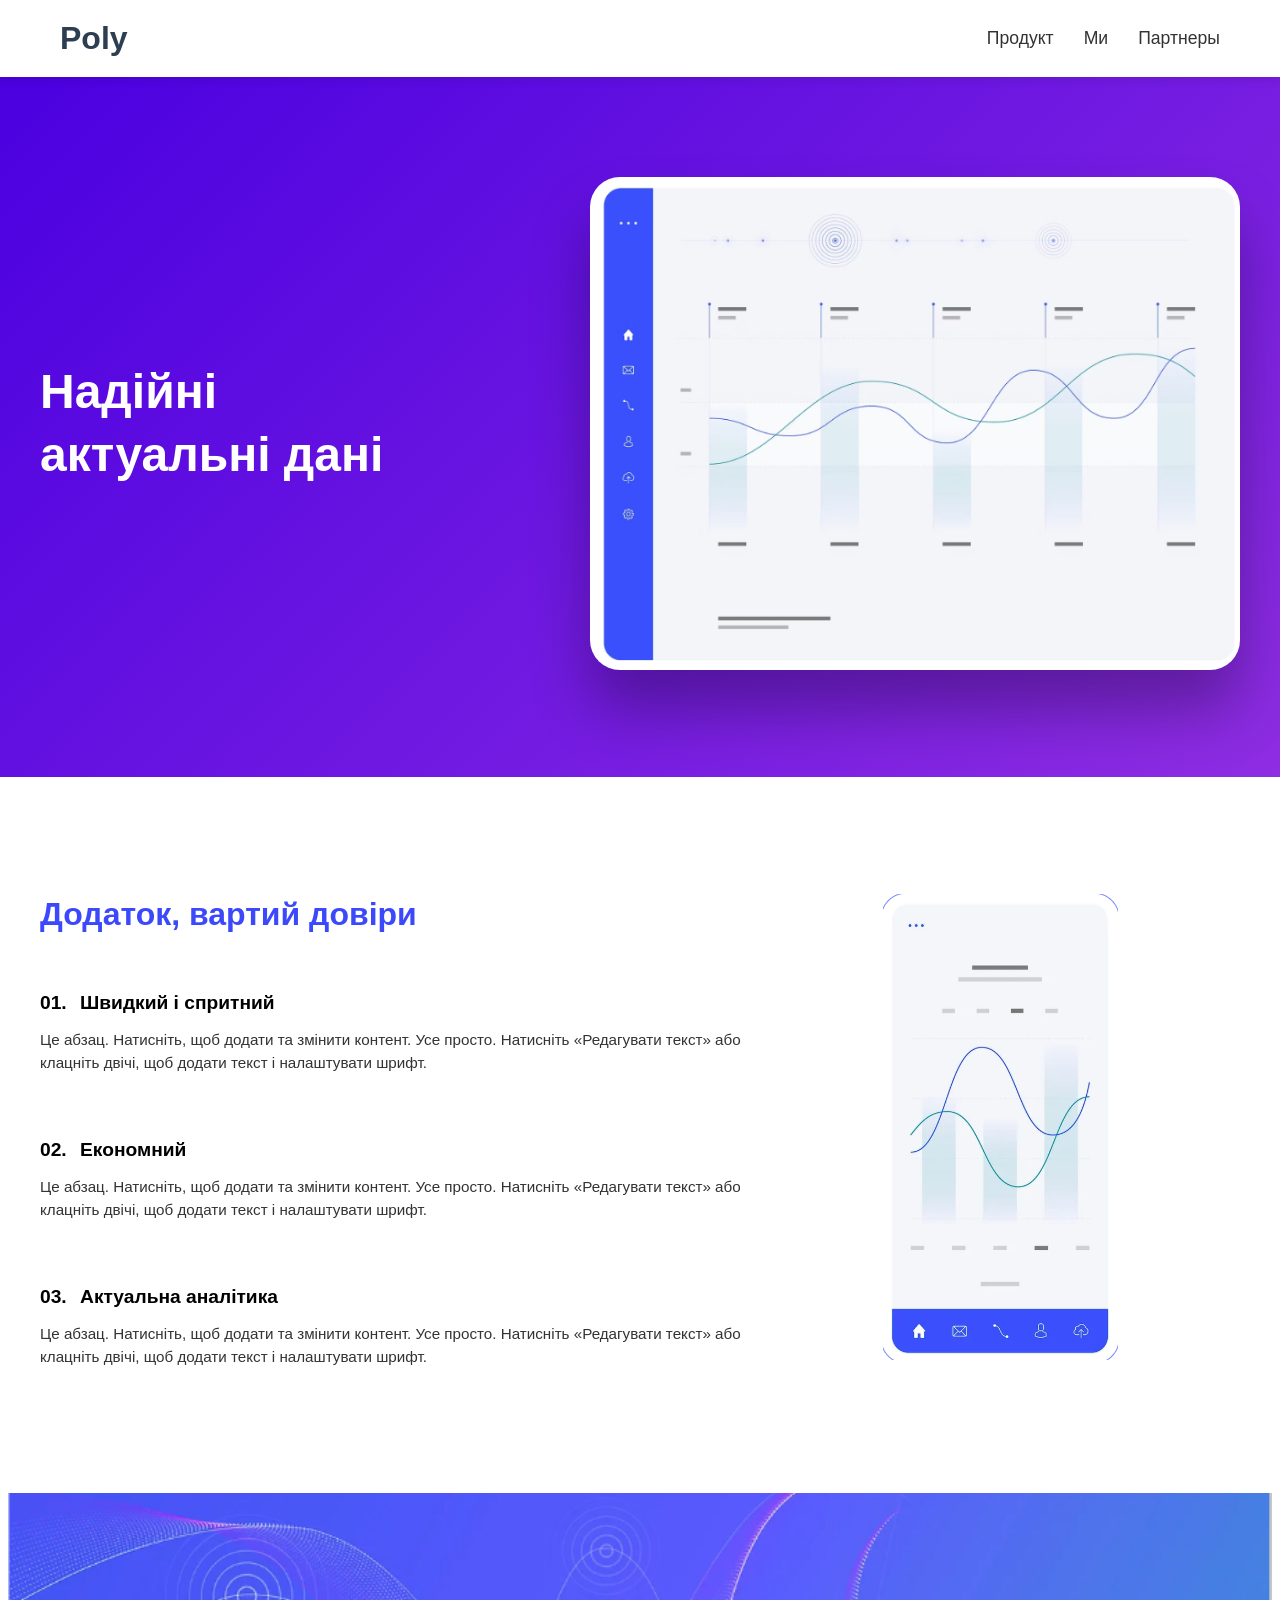
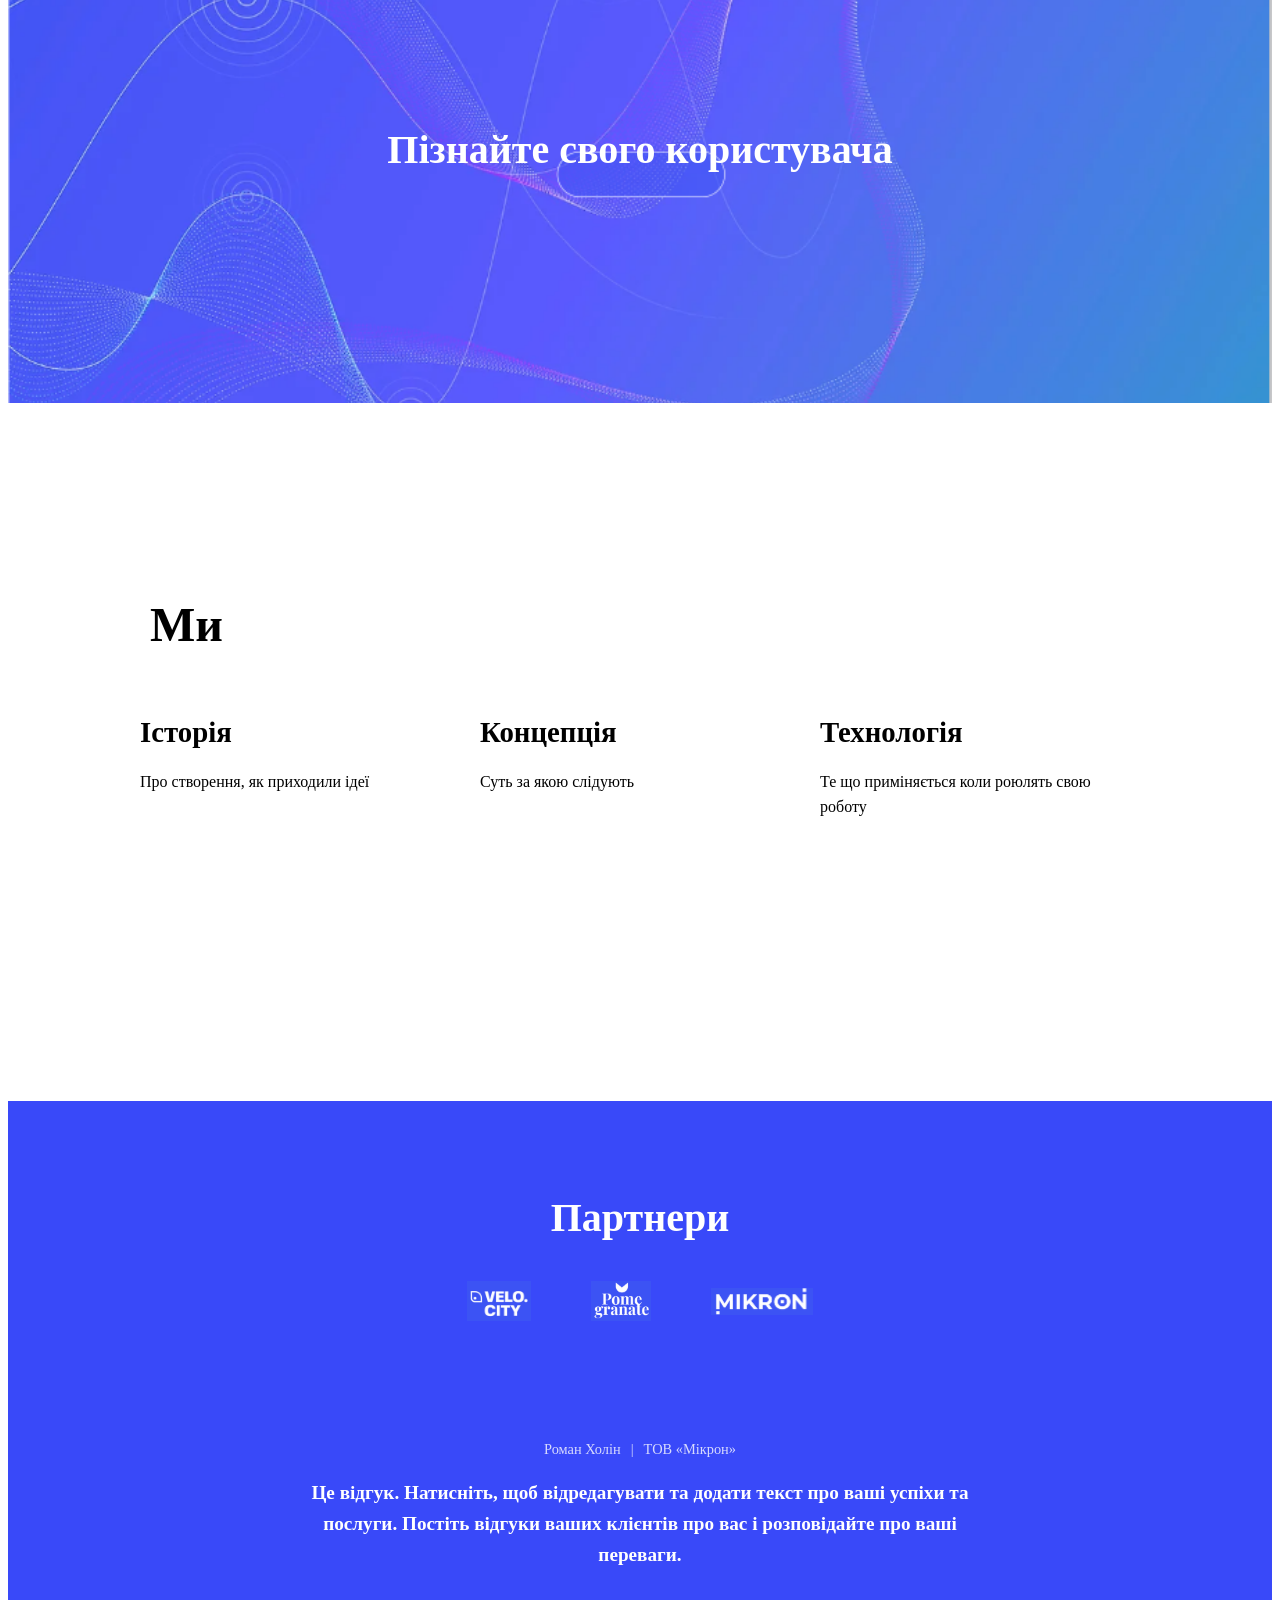
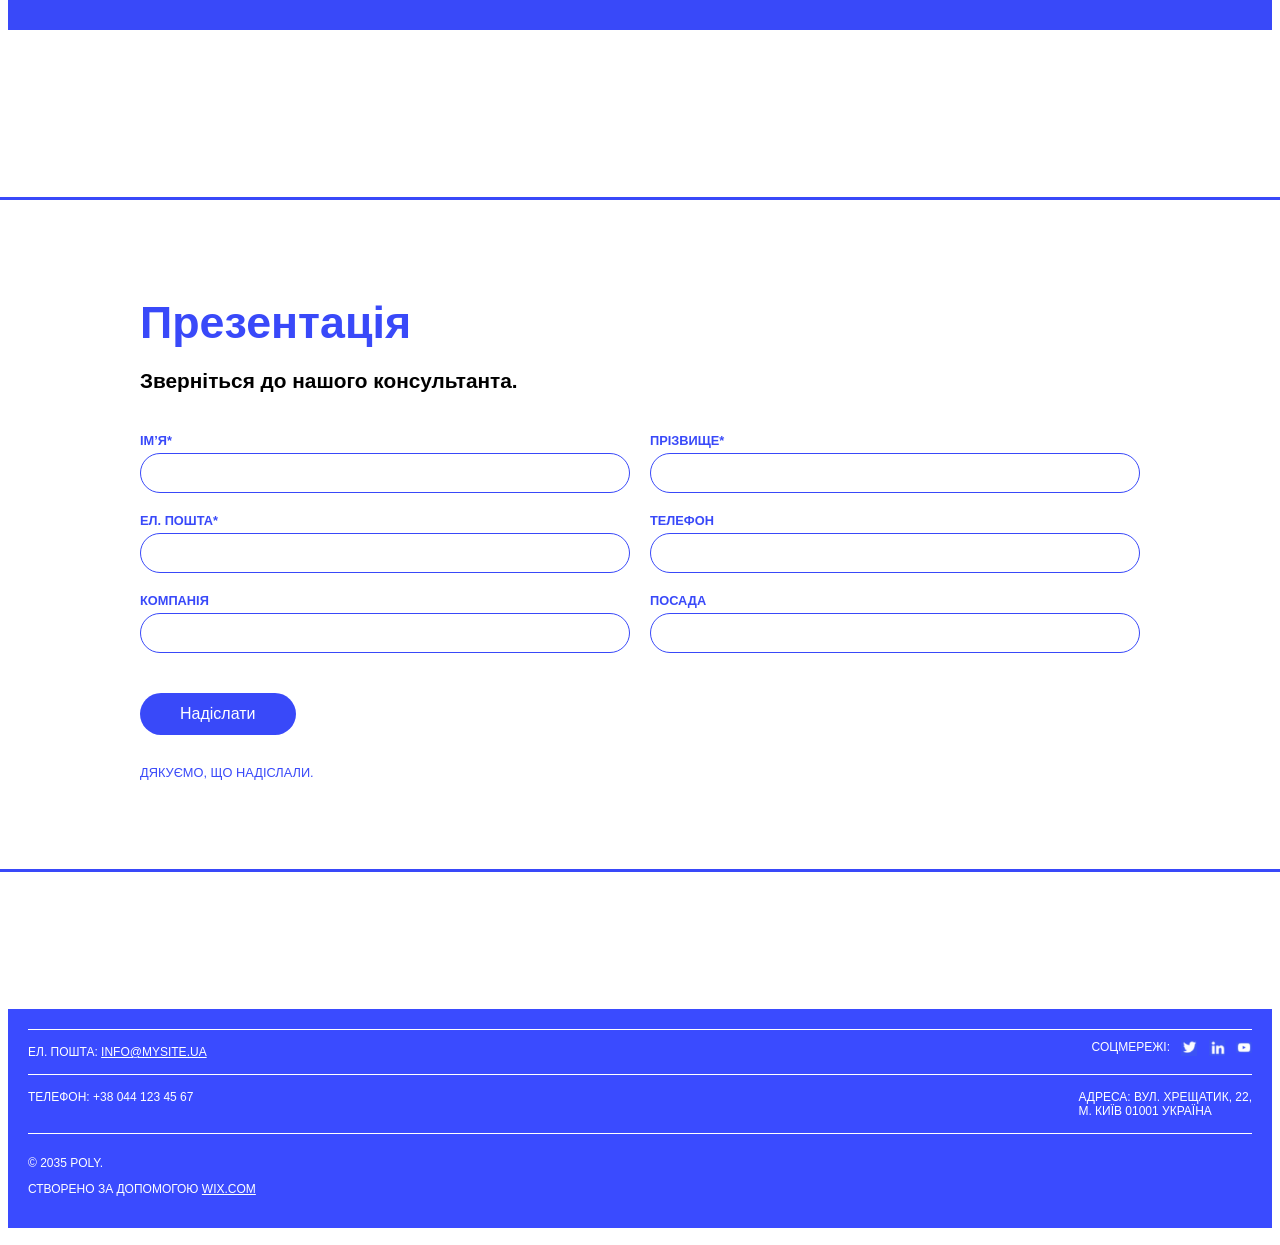
<file: header.html>
<!DOCTYPE html>
<html lang="uk">
<head>
  <meta charset="UTF-8">
  <meta name="viewport" content="width=device-width, initial-scale=1.0">
  <title>Poly - Головна</title>
  <link rel="stylesheet" href="header.css">
</head>
<body>
  <header class="header">
    <div class="header__container">
      <div class="header__logo">
        <a href="#" class="header__logo-link">Poly</a>
      </div>
      
      <nav class="header__nav">
        <ul class="header__menu">
          <li class="header__menu-item">
            <a href="#product" class="header__menu-link">Продукт</a>
          </li>
          <li class="header__menu-item">
            <a href="#about" class="header__menu-link">Ми</a>
          </li>
          <li class="header__menu-item">
            <a href="#partners" class="header__menu-link">Партнеры</a>
          </li>
        </ul>
      </nav>
    </div>
  </header>

  <!-- Приклад секцій для скролу -->
  <iframe src="hero.html" width="100%" height="700" style="border: none;"></iframe>
  <iframe src="features.html" width="100%" height="700" style="border:none;"></iframe>
  <iframe src="user-section.html" width="100%" height="700" style="border:none;"></iframe>
  <iframe src="about.html" width="100%" height="500" style="border:none;"></iframe>
  <iframe src="partners.html" width="100%" height="700" style="border:none;"></iframe>
  <iframe src="presentation.html" width="100%" height="800" style="border: none;"></iframe>
  <iframe src="footer.html" width="100%" height="240" style="border: none;"></iframe>

  <script src="header.js"></script>
</body>
</html>
</file>
<file: header.css>
/* Глобальні змінні */
:root {
  --primary-color: #2c3e50;
  --secondary-color: #3498db;
  --text-color: #333;
  --white: #ffffff;
  --transition: all 0.3s ease;
}

/* Базові стилі */
* {
  margin: 0;
  padding: 0;
  box-sizing: border-box;
}

body {
  font-family: 'Roboto', sans-serif;
  scroll-behavior: smooth; /* Плавний скрол */
}

/* Стилі хедера */
.header {
  background-color: var(--white);
  box-shadow: 0 2px 10px rgba(0, 0, 0, 0.1);
  padding: 20px 0;
  position: sticky;
  top: 0;
  z-index: 100;
}

.header__container {
  max-width: 1200px;
  margin: 0 auto;
  padding: 0 20px;
  display: flex;
  justify-content: space-between;
  align-items: center;
}

.header__logo-link {
  color: var(--primary-color);
  font-size: 2rem;
  font-weight: 700;
  text-decoration: none;
  transition: var(--transition);
}

.header__logo-link:hover {
  color: var(--secondary-color);
}

.header__menu {
  display: flex;
  list-style: none;
  gap: 30px;
}

.header__menu-link {
  color: var(--text-color);
  text-decoration: none;
  font-size: 1.1rem;
  font-weight: 500;
  transition: var(--transition);
  position: relative;
  padding: 5px 0;
}

.header__menu-link:hover {
  color: var(--secondary-color);
}

.header__menu-link::after {
  content: '';
  position: absolute;
  bottom: 0;
  left: 0;
  width: 0;
  height: 2px;
  background-color: var(--secondary-color);
  transition: var(--transition);
}

.header__menu-link:hover::after {
  width: 100%;
}

/* Стилі для секцій (приклад) */
.section {
  height: 100vh;
  display: flex;
  align-items: center;
  justify-content: center;
  font-size: 2rem;
}

#product { background-color: #f5f5f5; }
#about { background-color: #e9e9e9; }
#partners { background-color: #f0f0f0; }
</file>
